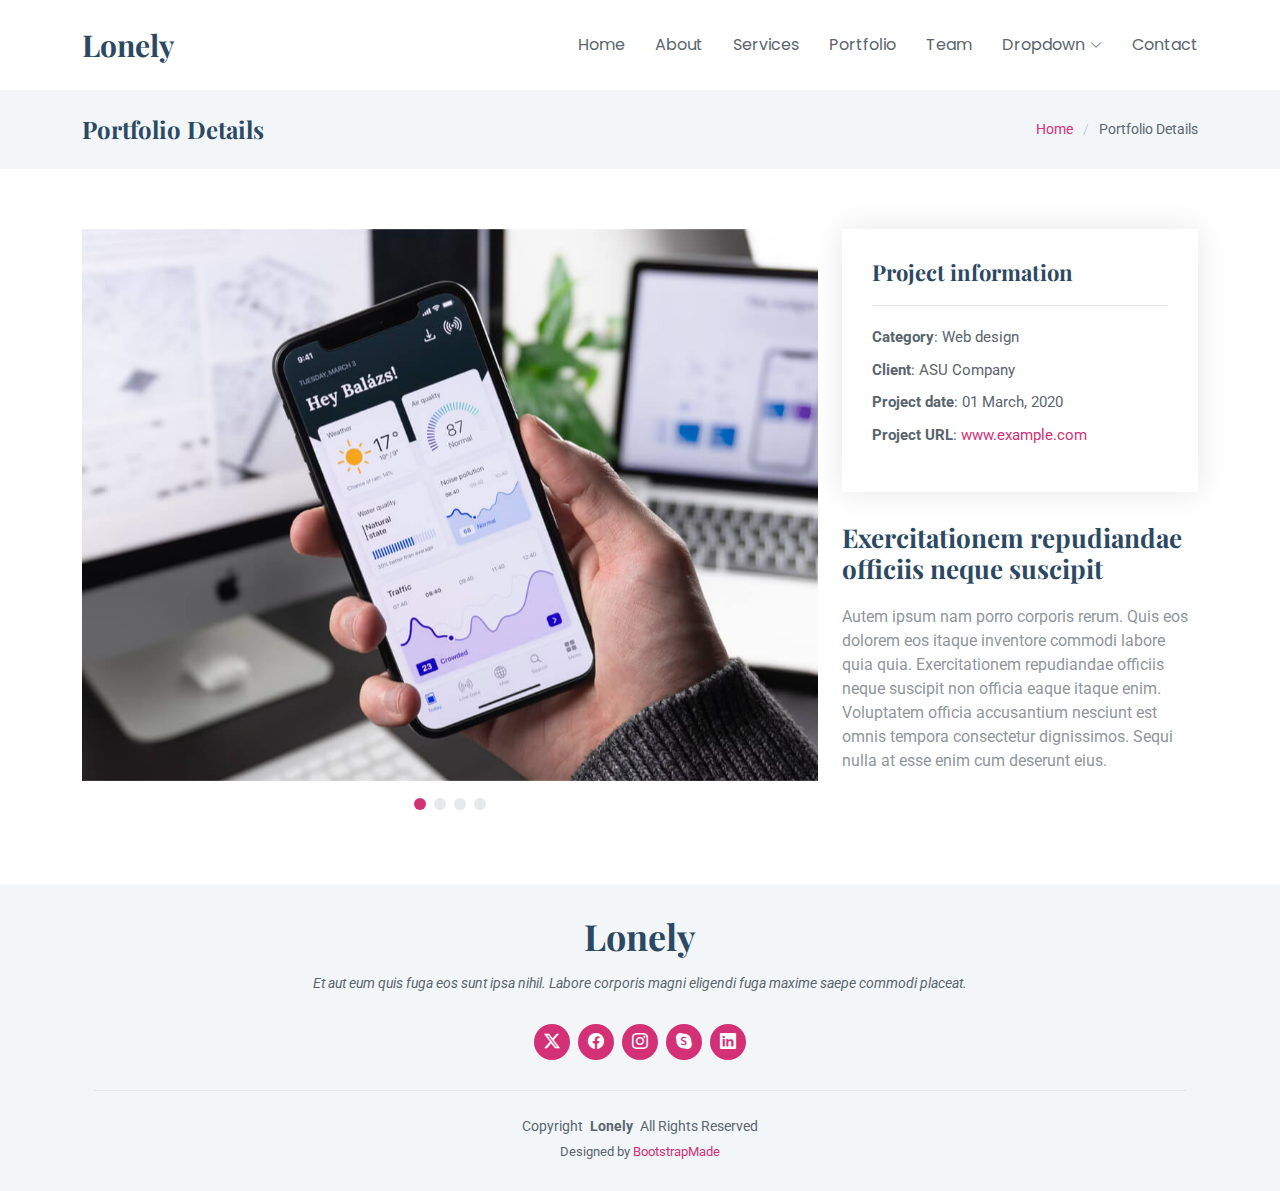
<file: portfolio-details.html>
<!DOCTYPE html>
<html lang="en">

<head>
  <meta charset="utf-8">
  <meta content="width=device-width, initial-scale=1.0" name="viewport">
  <title>Portfolio Details - Lonely Bootstrap Template</title>
  <meta name="description" content="">
  <meta name="keywords" content="">

  <!-- Favicons -->
  <link href="assets/img/favicon.png" rel="icon">
  <link href="assets/img/apple-touch-icon.png" rel="apple-touch-icon">

  <!-- Fonts -->
  <link href="https://fonts.googleapis.com" rel="preconnect">
  <link href="https://fonts.gstatic.com" rel="preconnect" crossorigin>
  <link href="https://fonts.googleapis.com/css2?family=Roboto:ital,wght@0,100;0,300;0,400;0,500;0,700;0,900;1,100;1,300;1,400;1,500;1,700;1,900&family=Poppins:ital,wght@0,100;0,200;0,300;0,400;0,500;0,600;0,700;0,800;0,900;1,100;1,200;1,300;1,400;1,500;1,600;1,700;1,800;1,900&family=Playfair+Display:ital,wght@0,400;0,500;0,600;0,700;0,800;0,900;1,400;1,500;1,600;1,700;1,800;1,900&display=swap" rel="stylesheet">

  <!-- Vendor CSS Files -->
  <link href="assets/vendor/bootstrap/css/bootstrap.min.css" rel="stylesheet">
  <link href="assets/vendor/bootstrap-icons/bootstrap-icons.css" rel="stylesheet">
  <link href="assets/vendor/aos/aos.css" rel="stylesheet">
  <link href="assets/vendor/glightbox/css/glightbox.min.css" rel="stylesheet">
  <link href="assets/vendor/swiper/swiper-bundle.min.css" rel="stylesheet">

  <!-- Main CSS File -->
  <link href="assets/css/main.css" rel="stylesheet">

  <!-- =======================================================
  * Template Name: Lonely
  * Template URL: https://bootstrapmade.com/free-html-bootstrap-template-lonely/
  * Updated: Aug 07 2024 with Bootstrap v5.3.3
  * Author: BootstrapMade.com
  * License: https://bootstrapmade.com/license/
  ======================================================== -->
</head>

<body class="portfolio-details-page">

  <header id="header" class="header d-flex align-items-center sticky-top">
    <div class="container-fluid container-xl position-relative d-flex align-items-center justify-content-between">

      <a href="index.html" class="logo d-flex align-items-center">
        <!-- Uncomment the line below if you also wish to use an image logo -->
        <!-- <img src="assets/img/logo.png" alt=""> -->
        <h1 class="sitename">Lonely</h1>
      </a>

      <nav id="navmenu" class="navmenu">
        <ul>
          <li><a href="#hero">Home</a></li>
          <li><a href="#about">About</a></li>
          <li><a href="#services">Services</a></li>
          <li><a href="#portfolio">Portfolio</a></li>
          <li><a href="#team">Team</a></li>
          <li class="dropdown"><a href="#"><span>Dropdown</span> <i class="bi bi-chevron-down toggle-dropdown"></i></a>
            <ul>
              <li><a href="#">Dropdown 1</a></li>
              <li class="dropdown"><a href="#"><span>Deep Dropdown</span> <i class="bi bi-chevron-down toggle-dropdown"></i></a>
                <ul>
                  <li><a href="#">Deep Dropdown 1</a></li>
                  <li><a href="#">Deep Dropdown 2</a></li>
                  <li><a href="#">Deep Dropdown 3</a></li>
                  <li><a href="#">Deep Dropdown 4</a></li>
                  <li><a href="#">Deep Dropdown 5</a></li>
                </ul>
              </li>
              <li><a href="#">Dropdown 2</a></li>
              <li><a href="#">Dropdown 3</a></li>
              <li><a href="#">Dropdown 4</a></li>
            </ul>
          </li>
          <li><a href="#contact">Contact</a></li>
        </ul>
        <i class="mobile-nav-toggle d-xl-none bi bi-list"></i>
      </nav>

    </div>
  </header>

  <main class="main">

    <!-- Page Title -->
    <div class="page-title light-background">
      <div class="container d-lg-flex justify-content-between align-items-center">
        <h1 class="mb-2 mb-lg-0">Portfolio Details</h1>
        <nav class="breadcrumbs">
          <ol>
            <li><a href="index.html">Home</a></li>
            <li class="current">Portfolio Details</li>
          </ol>
        </nav>
      </div>
    </div><!-- End Page Title -->

    <!-- Portfolio Details Section -->
    <section id="portfolio-details" class="portfolio-details section">

      <div class="container" data-aos="fade-up" data-aos-delay="100">

        <div class="row gy-4">

          <div class="col-lg-8">
            <div class="portfolio-details-slider swiper init-swiper">

              <script type="application/json" class="swiper-config">
                {
                  "loop": true,
                  "speed": 600,
                  "autoplay": {
                    "delay": 5000
                  },
                  "slidesPerView": "auto",
                  "pagination": {
                    "el": ".swiper-pagination",
                    "type": "bullets",
                    "clickable": true
                  }
                }
              </script>

              <div class="swiper-wrapper align-items-center">

                <div class="swiper-slide">
                  <img src="assets/img/portfolio/app-1.jpg" alt="">
                </div>

                <div class="swiper-slide">
                  <img src="assets/img/portfolio/product-1.jpg" alt="">
                </div>

                <div class="swiper-slide">
                  <img src="assets/img/portfolio/branding-1.jpg" alt="">
                </div>

                <div class="swiper-slide">
                  <img src="assets/img/portfolio/books-1.jpg" alt="">
                </div>

              </div>
              <div class="swiper-pagination"></div>
            </div>
          </div>

          <div class="col-lg-4">
            <div class="portfolio-info" data-aos="fade-up" data-aos-delay="200">
              <h3>Project information</h3>
              <ul>
                <li><strong>Category</strong>: Web design</li>
                <li><strong>Client</strong>: ASU Company</li>
                <li><strong>Project date</strong>: 01 March, 2020</li>
                <li><strong>Project URL</strong>: <a href="#">www.example.com</a></li>
              </ul>
            </div>
            <div class="portfolio-description" data-aos="fade-up" data-aos-delay="300">
              <h2>Exercitationem repudiandae officiis neque suscipit</h2>
              <p>
                Autem ipsum nam porro corporis rerum. Quis eos dolorem eos itaque inventore commodi labore quia quia. Exercitationem repudiandae officiis neque suscipit non officia eaque itaque enim. Voluptatem officia accusantium nesciunt est omnis tempora consectetur dignissimos. Sequi nulla at esse enim cum deserunt eius.
              </p>
            </div>
          </div>

        </div>

      </div>

    </section><!-- /Portfolio Details Section -->

  </main>

  <footer id="footer" class="footer light-background">
    <div class="container">
      <h3 class="sitename">Lonely</h3>
      <p>Et aut eum quis fuga eos sunt ipsa nihil. Labore corporis magni eligendi fuga maxime saepe commodi placeat.</p>
      <div class="social-links d-flex justify-content-center">
        <a href=""><i class="bi bi-twitter-x"></i></a>
        <a href=""><i class="bi bi-facebook"></i></a>
        <a href=""><i class="bi bi-instagram"></i></a>
        <a href=""><i class="bi bi-skype"></i></a>
        <a href=""><i class="bi bi-linkedin"></i></a>
      </div>
      <div class="container">
        <div class="copyright">
          <span>Copyright</span> <strong class="px-1 sitename">Lonely</strong> <span>All Rights Reserved</span>
        </div>
        <div class="credits">
          <!-- All the links in the footer should remain intact. -->
          <!-- You can delete the links only if you've purchased the pro version. -->
          <!-- Licensing information: https://bootstrapmade.com/license/ -->
          <!-- Purchase the pro version with working PHP/AJAX contact form: [buy-url] -->
          Designed by <a href="https://bootstrapmade.com/">BootstrapMade</a>
        </div>
      </div>
    </div>
  </footer>

  <!-- Scroll Top -->
  <a href="#" id="scroll-top" class="scroll-top d-flex align-items-center justify-content-center"><i class="bi bi-arrow-up-short"></i></a>

  <!-- Preloader -->
  <div id="preloader"></div>

  <!-- Vendor JS Files -->
  <script src="assets/vendor/bootstrap/js/bootstrap.bundle.min.js"></script>
  <script src="assets/vendor/php-email-form/validate.js"></script>
  <script src="assets/vendor/aos/aos.js"></script>
  <script src="assets/vendor/waypoints/noframework.waypoints.js"></script>
  <script src="assets/vendor/glightbox/js/glightbox.min.js"></script>
  <script src="assets/vendor/imagesloaded/imagesloaded.pkgd.min.js"></script>
  <script src="assets/vendor/isotope-layout/isotope.pkgd.min.js"></script>
  <script src="assets/vendor/swiper/swiper-bundle.min.js"></script>

  <!-- Main JS File -->
  <script src="assets/js/main.js"></script>

</body>

</html>
</file>
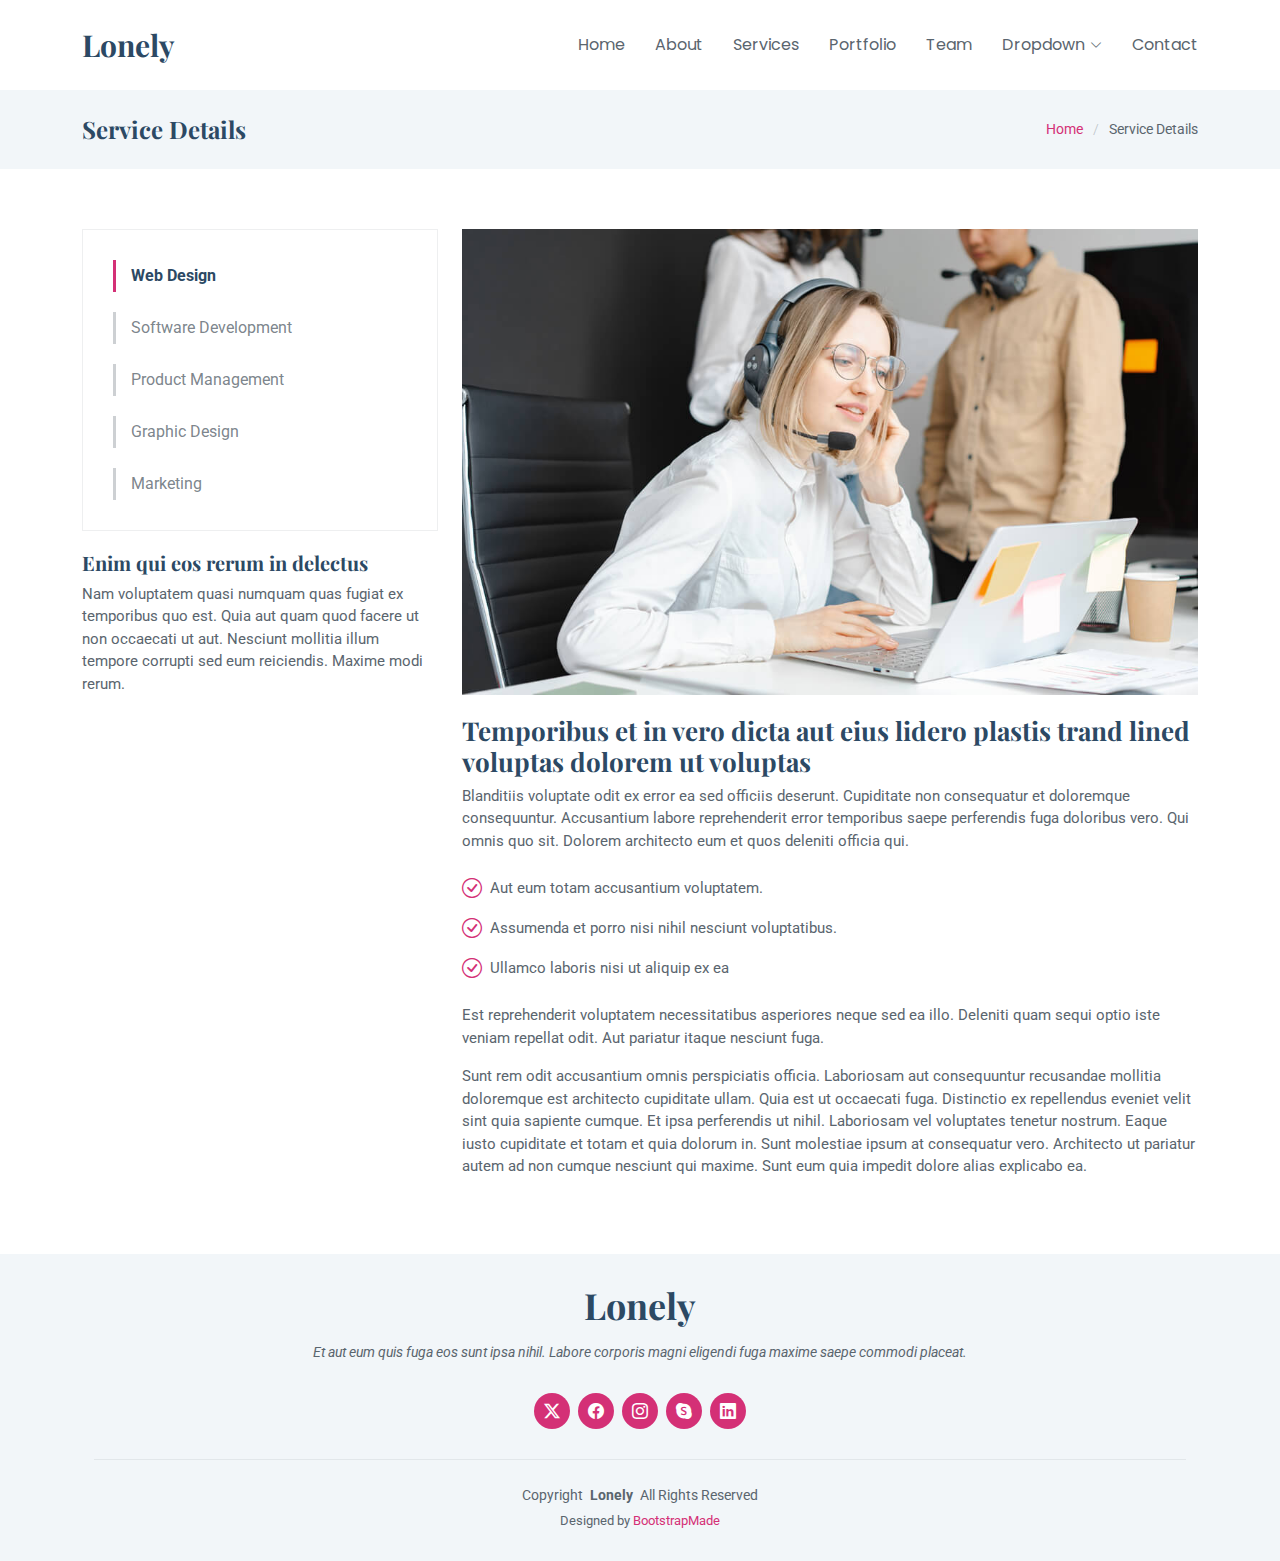
<file: service-details.html>
<!DOCTYPE html>
<html lang="en">

<head>
  <meta charset="utf-8">
  <meta content="width=device-width, initial-scale=1.0" name="viewport">
  <title>Service Details - Lonely Bootstrap Template</title>
  <meta name="description" content="">
  <meta name="keywords" content="">

  <!-- Favicons -->
  <link href="assets/img/favicon.png" rel="icon">
  <link href="assets/img/apple-touch-icon.png" rel="apple-touch-icon">

  <!-- Fonts -->
  <link href="https://fonts.googleapis.com" rel="preconnect">
  <link href="https://fonts.gstatic.com" rel="preconnect" crossorigin>
  <link href="https://fonts.googleapis.com/css2?family=Roboto:ital,wght@0,100;0,300;0,400;0,500;0,700;0,900;1,100;1,300;1,400;1,500;1,700;1,900&family=Poppins:ital,wght@0,100;0,200;0,300;0,400;0,500;0,600;0,700;0,800;0,900;1,100;1,200;1,300;1,400;1,500;1,600;1,700;1,800;1,900&family=Playfair+Display:ital,wght@0,400;0,500;0,600;0,700;0,800;0,900;1,400;1,500;1,600;1,700;1,800;1,900&display=swap" rel="stylesheet">

  <!-- Vendor CSS Files -->
  <link href="assets/vendor/bootstrap/css/bootstrap.min.css" rel="stylesheet">
  <link href="assets/vendor/bootstrap-icons/bootstrap-icons.css" rel="stylesheet">
  <link href="assets/vendor/aos/aos.css" rel="stylesheet">
  <link href="assets/vendor/glightbox/css/glightbox.min.css" rel="stylesheet">
  <link href="assets/vendor/swiper/swiper-bundle.min.css" rel="stylesheet">

  <!-- Main CSS File -->
  <link href="assets/css/main.css" rel="stylesheet">

  <!-- =======================================================
  * Template Name: Lonely
  * Template URL: https://bootstrapmade.com/free-html-bootstrap-template-lonely/
  * Updated: Aug 07 2024 with Bootstrap v5.3.3
  * Author: BootstrapMade.com
  * License: https://bootstrapmade.com/license/
  ======================================================== -->
</head>

<body class="service-details-page">

  <header id="header" class="header d-flex align-items-center sticky-top">
    <div class="container-fluid container-xl position-relative d-flex align-items-center justify-content-between">

      <a href="index.html" class="logo d-flex align-items-center">
        <!-- Uncomment the line below if you also wish to use an image logo -->
        <!-- <img src="assets/img/logo.png" alt=""> -->
        <h1 class="sitename">Lonely</h1>
      </a>

      <nav id="navmenu" class="navmenu">
        <ul>
          <li><a href="#hero">Home</a></li>
          <li><a href="#about">About</a></li>
          <li><a href="#services">Services</a></li>
          <li><a href="#portfolio">Portfolio</a></li>
          <li><a href="#team">Team</a></li>
          <li class="dropdown"><a href="#"><span>Dropdown</span> <i class="bi bi-chevron-down toggle-dropdown"></i></a>
            <ul>
              <li><a href="#">Dropdown 1</a></li>
              <li class="dropdown"><a href="#"><span>Deep Dropdown</span> <i class="bi bi-chevron-down toggle-dropdown"></i></a>
                <ul>
                  <li><a href="#">Deep Dropdown 1</a></li>
                  <li><a href="#">Deep Dropdown 2</a></li>
                  <li><a href="#">Deep Dropdown 3</a></li>
                  <li><a href="#">Deep Dropdown 4</a></li>
                  <li><a href="#">Deep Dropdown 5</a></li>
                </ul>
              </li>
              <li><a href="#">Dropdown 2</a></li>
              <li><a href="#">Dropdown 3</a></li>
              <li><a href="#">Dropdown 4</a></li>
            </ul>
          </li>
          <li><a href="#contact">Contact</a></li>
        </ul>
        <i class="mobile-nav-toggle d-xl-none bi bi-list"></i>
      </nav>

    </div>
  </header>

  <main class="main">

    <!-- Page Title -->
    <div class="page-title light-background">
      <div class="container d-lg-flex justify-content-between align-items-center">
        <h1 class="mb-2 mb-lg-0">Service Details</h1>
        <nav class="breadcrumbs">
          <ol>
            <li><a href="index.html">Home</a></li>
            <li class="current">Service Details</li>
          </ol>
        </nav>
      </div>
    </div><!-- End Page Title -->

    <!-- Service Details Section -->
    <section id="service-details" class="service-details section">

      <div class="container">

        <div class="row gy-4">

          <div class="col-lg-4" data-aos="fade-up" data-aos-delay="100">
            <div class="services-list">
              <a href="#" class="active">Web Design</a>
              <a href="#">Software Development</a>
              <a href="#">Product Management</a>
              <a href="#">Graphic Design</a>
              <a href="#">Marketing</a>
            </div>

            <h4>Enim qui eos rerum in delectus</h4>
            <p>Nam voluptatem quasi numquam quas fugiat ex temporibus quo est. Quia aut quam quod facere ut non occaecati ut aut. Nesciunt mollitia illum tempore corrupti sed eum reiciendis. Maxime modi rerum.</p>
          </div>

          <div class="col-lg-8" data-aos="fade-up" data-aos-delay="200">
            <img src="assets/img/services.jpg" alt="" class="img-fluid services-img">
            <h3>Temporibus et in vero dicta aut eius lidero plastis trand lined voluptas dolorem ut voluptas</h3>
            <p>
              Blanditiis voluptate odit ex error ea sed officiis deserunt. Cupiditate non consequatur et doloremque consequuntur. Accusantium labore reprehenderit error temporibus saepe perferendis fuga doloribus vero. Qui omnis quo sit. Dolorem architecto eum et quos deleniti officia qui.
            </p>
            <ul>
              <li><i class="bi bi-check-circle"></i> <span>Aut eum totam accusantium voluptatem.</span></li>
              <li><i class="bi bi-check-circle"></i> <span>Assumenda et porro nisi nihil nesciunt voluptatibus.</span></li>
              <li><i class="bi bi-check-circle"></i> <span>Ullamco laboris nisi ut aliquip ex ea</span></li>
            </ul>
            <p>
              Est reprehenderit voluptatem necessitatibus asperiores neque sed ea illo. Deleniti quam sequi optio iste veniam repellat odit. Aut pariatur itaque nesciunt fuga.
            </p>
            <p>
              Sunt rem odit accusantium omnis perspiciatis officia. Laboriosam aut consequuntur recusandae mollitia doloremque est architecto cupiditate ullam. Quia est ut occaecati fuga. Distinctio ex repellendus eveniet velit sint quia sapiente cumque. Et ipsa perferendis ut nihil. Laboriosam vel voluptates tenetur nostrum. Eaque iusto cupiditate et totam et quia dolorum in. Sunt molestiae ipsum at consequatur vero. Architecto ut pariatur autem ad non cumque nesciunt qui maxime. Sunt eum quia impedit dolore alias explicabo ea.
            </p>
          </div>

        </div>

      </div>

    </section><!-- /Service Details Section -->

  </main>

  <footer id="footer" class="footer light-background">
    <div class="container">
      <h3 class="sitename">Lonely</h3>
      <p>Et aut eum quis fuga eos sunt ipsa nihil. Labore corporis magni eligendi fuga maxime saepe commodi placeat.</p>
      <div class="social-links d-flex justify-content-center">
        <a href=""><i class="bi bi-twitter-x"></i></a>
        <a href=""><i class="bi bi-facebook"></i></a>
        <a href=""><i class="bi bi-instagram"></i></a>
        <a href=""><i class="bi bi-skype"></i></a>
        <a href=""><i class="bi bi-linkedin"></i></a>
      </div>
      <div class="container">
        <div class="copyright">
          <span>Copyright</span> <strong class="px-1 sitename">Lonely</strong> <span>All Rights Reserved</span>
        </div>
        <div class="credits">
          <!-- All the links in the footer should remain intact. -->
          <!-- You can delete the links only if you've purchased the pro version. -->
          <!-- Licensing information: https://bootstrapmade.com/license/ -->
          <!-- Purchase the pro version with working PHP/AJAX contact form: [buy-url] -->
          Designed by <a href="https://bootstrapmade.com/">BootstrapMade</a>
        </div>
      </div>
    </div>
  </footer>

  <!-- Scroll Top -->
  <a href="#" id="scroll-top" class="scroll-top d-flex align-items-center justify-content-center"><i class="bi bi-arrow-up-short"></i></a>

  <!-- Preloader -->
  <div id="preloader"></div>

  <!-- Vendor JS Files -->
  <script src="assets/vendor/bootstrap/js/bootstrap.bundle.min.js"></script>
  <script src="assets/vendor/php-email-form/validate.js"></script>
  <script src="assets/vendor/aos/aos.js"></script>
  <script src="assets/vendor/waypoints/noframework.waypoints.js"></script>
  <script src="assets/vendor/glightbox/js/glightbox.min.js"></script>
  <script src="assets/vendor/imagesloaded/imagesloaded.pkgd.min.js"></script>
  <script src="assets/vendor/isotope-layout/isotope.pkgd.min.js"></script>
  <script src="assets/vendor/swiper/swiper-bundle.min.js"></script>

  <!-- Main JS File -->
  <script src="assets/js/main.js"></script>

</body>

</html>
</file>
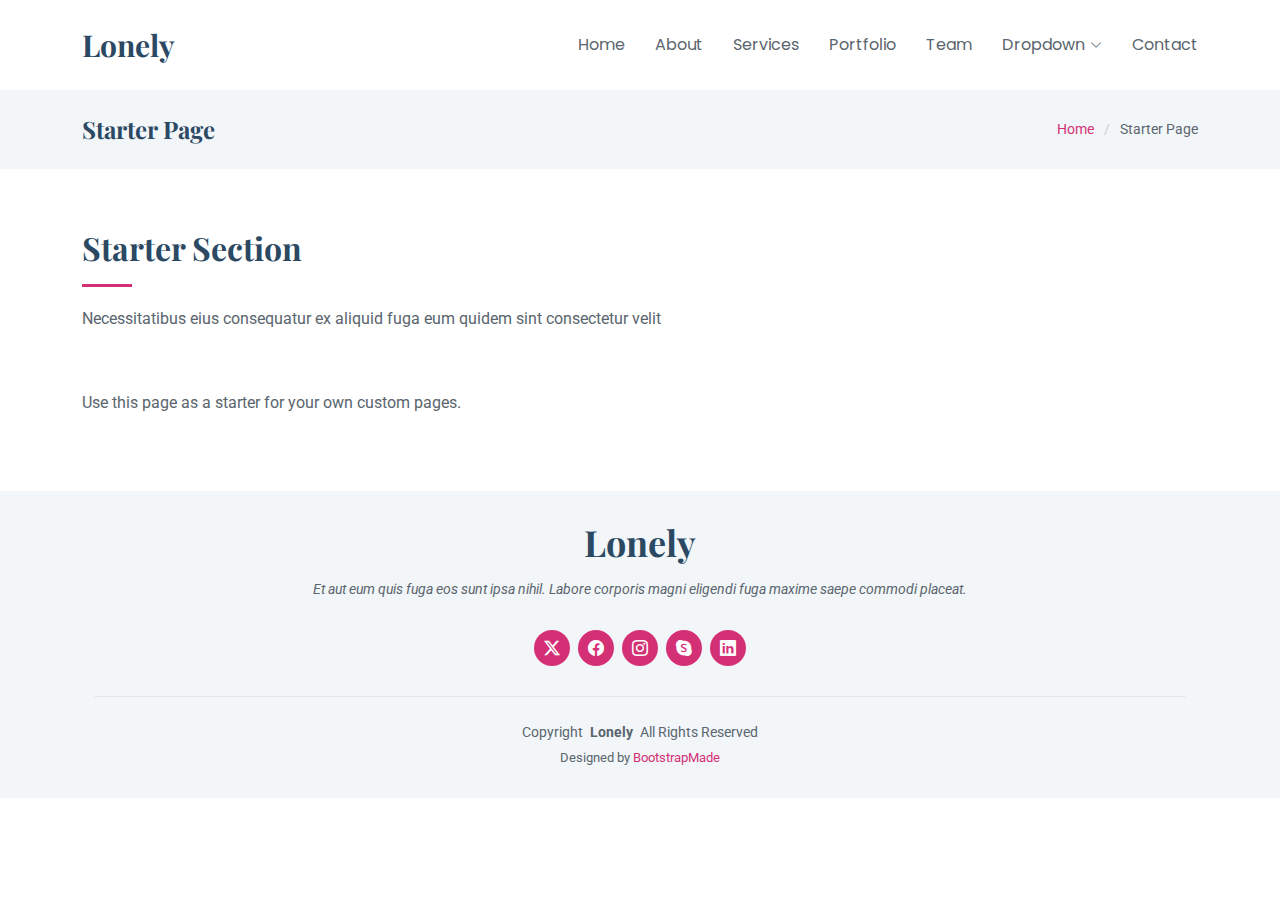
<file: starter-page.html>
<!DOCTYPE html>
<html lang="en">

<head>
  <meta charset="utf-8">
  <meta content="width=device-width, initial-scale=1.0" name="viewport">
  <title>Starter Page - Lonely Bootstrap Template</title>
  <meta name="description" content="">
  <meta name="keywords" content="">

  <!-- Favicons -->
  <link href="assets/img/favicon.png" rel="icon">
  <link href="assets/img/apple-touch-icon.png" rel="apple-touch-icon">

  <!-- Fonts -->
  <link href="https://fonts.googleapis.com" rel="preconnect">
  <link href="https://fonts.gstatic.com" rel="preconnect" crossorigin>
  <link href="https://fonts.googleapis.com/css2?family=Roboto:ital,wght@0,100;0,300;0,400;0,500;0,700;0,900;1,100;1,300;1,400;1,500;1,700;1,900&family=Poppins:ital,wght@0,100;0,200;0,300;0,400;0,500;0,600;0,700;0,800;0,900;1,100;1,200;1,300;1,400;1,500;1,600;1,700;1,800;1,900&family=Playfair+Display:ital,wght@0,400;0,500;0,600;0,700;0,800;0,900;1,400;1,500;1,600;1,700;1,800;1,900&display=swap" rel="stylesheet">

  <!-- Vendor CSS Files -->
  <link href="assets/vendor/bootstrap/css/bootstrap.min.css" rel="stylesheet">
  <link href="assets/vendor/bootstrap-icons/bootstrap-icons.css" rel="stylesheet">
  <link href="assets/vendor/aos/aos.css" rel="stylesheet">
  <link href="assets/vendor/glightbox/css/glightbox.min.css" rel="stylesheet">
  <link href="assets/vendor/swiper/swiper-bundle.min.css" rel="stylesheet">

  <!-- Main CSS File -->
  <link href="assets/css/main.css" rel="stylesheet">

  <!-- =======================================================
  * Template Name: Lonely
  * Template URL: https://bootstrapmade.com/free-html-bootstrap-template-lonely/
  * Updated: Aug 07 2024 with Bootstrap v5.3.3
  * Author: BootstrapMade.com
  * License: https://bootstrapmade.com/license/
  ======================================================== -->
</head>

<body class="starter-page-page">

  <header id="header" class="header d-flex align-items-center sticky-top">
    <div class="container-fluid container-xl position-relative d-flex align-items-center justify-content-between">

      <a href="index.html" class="logo d-flex align-items-center">
        <!-- Uncomment the line below if you also wish to use an image logo -->
        <!-- <img src="assets/img/logo.png" alt=""> -->
        <h1 class="sitename">Lonely</h1>
      </a>

      <nav id="navmenu" class="navmenu">
        <ul>
          <li><a href="#hero">Home</a></li>
          <li><a href="#about">About</a></li>
          <li><a href="#services">Services</a></li>
          <li><a href="#portfolio">Portfolio</a></li>
          <li><a href="#team">Team</a></li>
          <li class="dropdown"><a href="#"><span>Dropdown</span> <i class="bi bi-chevron-down toggle-dropdown"></i></a>
            <ul>
              <li><a href="#">Dropdown 1</a></li>
              <li class="dropdown"><a href="#"><span>Deep Dropdown</span> <i class="bi bi-chevron-down toggle-dropdown"></i></a>
                <ul>
                  <li><a href="#">Deep Dropdown 1</a></li>
                  <li><a href="#">Deep Dropdown 2</a></li>
                  <li><a href="#">Deep Dropdown 3</a></li>
                  <li><a href="#">Deep Dropdown 4</a></li>
                  <li><a href="#">Deep Dropdown 5</a></li>
                </ul>
              </li>
              <li><a href="#">Dropdown 2</a></li>
              <li><a href="#">Dropdown 3</a></li>
              <li><a href="#">Dropdown 4</a></li>
            </ul>
          </li>
          <li><a href="#contact">Contact</a></li>
        </ul>
        <i class="mobile-nav-toggle d-xl-none bi bi-list"></i>
      </nav>

    </div>
  </header>

  <main class="main">

    <!-- Page Title -->
    <div class="page-title light-background">
      <div class="container d-lg-flex justify-content-between align-items-center">
        <h1 class="mb-2 mb-lg-0">Starter Page</h1>
        <nav class="breadcrumbs">
          <ol>
            <li><a href="index.html">Home</a></li>
            <li class="current">Starter Page</li>
          </ol>
        </nav>
      </div>
    </div><!-- End Page Title -->

    <!-- Starter Section Section -->
    <section id="starter-section" class="starter-section section">

      <!-- Section Title -->
      <div class="container section-title" data-aos="fade-up">
        <h2>Starter Section</h2>
        <p>Necessitatibus eius consequatur ex aliquid fuga eum quidem sint consectetur velit</p>
      </div><!-- End Section Title -->

      <div class="container" data-aos="fade-up">
        <p>Use this page as a starter for your own custom pages.</p>
      </div>

    </section><!-- /Starter Section Section -->

  </main>

  <footer id="footer" class="footer light-background">
    <div class="container">
      <h3 class="sitename">Lonely</h3>
      <p>Et aut eum quis fuga eos sunt ipsa nihil. Labore corporis magni eligendi fuga maxime saepe commodi placeat.</p>
      <div class="social-links d-flex justify-content-center">
        <a href=""><i class="bi bi-twitter-x"></i></a>
        <a href=""><i class="bi bi-facebook"></i></a>
        <a href=""><i class="bi bi-instagram"></i></a>
        <a href=""><i class="bi bi-skype"></i></a>
        <a href=""><i class="bi bi-linkedin"></i></a>
      </div>
      <div class="container">
        <div class="copyright">
          <span>Copyright</span> <strong class="px-1 sitename">Lonely</strong> <span>All Rights Reserved</span>
        </div>
        <div class="credits">
          <!-- All the links in the footer should remain intact. -->
          <!-- You can delete the links only if you've purchased the pro version. -->
          <!-- Licensing information: https://bootstrapmade.com/license/ -->
          <!-- Purchase the pro version with working PHP/AJAX contact form: [buy-url] -->
          Designed by <a href="https://bootstrapmade.com/">BootstrapMade</a>
        </div>
      </div>
    </div>
  </footer>

  <!-- Scroll Top -->
  <a href="#" id="scroll-top" class="scroll-top d-flex align-items-center justify-content-center"><i class="bi bi-arrow-up-short"></i></a>

  <!-- Preloader -->
  <div id="preloader"></div>

  <!-- Vendor JS Files -->
  <script src="assets/vendor/bootstrap/js/bootstrap.bundle.min.js"></script>
  <script src="assets/vendor/php-email-form/validate.js"></script>
  <script src="assets/vendor/aos/aos.js"></script>
  <script src="assets/vendor/waypoints/noframework.waypoints.js"></script>
  <script src="assets/vendor/glightbox/js/glightbox.min.js"></script>
  <script src="assets/vendor/imagesloaded/imagesloaded.pkgd.min.js"></script>
  <script src="assets/vendor/isotope-layout/isotope.pkgd.min.js"></script>
  <script src="assets/vendor/swiper/swiper-bundle.min.js"></script>

  <!-- Main JS File -->
  <script src="assets/js/main.js"></script>

</body>

</html>
</file>
<file: assets/css/main.css>
/**
* Template Name: Lonely
* Template URL: https://bootstrapmade.com/free-html-bootstrap-template-lonely/
* Updated: Aug 07 2024 with Bootstrap v5.3.3
* Author: BootstrapMade.com
* License: https://bootstrapmade.com/license/
*/

/*--------------------------------------------------------------
# Font & Color Variables
# Help: https://bootstrapmade.com/color-system/
--------------------------------------------------------------*/
/* Fonts */
:root {
  --default-font: "Roboto",  system-ui, -apple-system, "Segoe UI", Roboto, "Helvetica Neue", Arial, "Noto Sans", "Liberation Sans", sans-serif, "Apple Color Emoji", "Segoe UI Emoji", "Segoe UI Symbol", "Noto Color Emoji";
  --heading-font: "Playfair Display",  sans-serif;
  --nav-font: "Poppins",  sans-serif;
}

/* Global Colors - The following color variables are used throughout the website. Updating them here will change the color scheme of the entire website */
:root { 
  --background-color: #ffffff; /* Background color for the entire website, including individual sections */
  --default-color: #5a656e; /* Default color used for the majority of the text content across the entire website */
  --heading-color: #2c4964; /* Color for headings, subheadings and title throughout the website */
  --accent-color: #d43076; /* Accent color that represents your brand on the website. It's used for buttons, links, and other elements that need to stand out */
  --surface-color: #ffffff; /* The surface color is used as a background of boxed elements within sections, such as cards, icon boxes, or other elements that require a visual separation from the global background. */
  --contrast-color: #ffffff; /* Contrast color for text, ensuring readability against backgrounds of accent, heading, or default colors. */
}

/* Nav Menu Colors - The following color variables are used specifically for the navigation menu. They are separate from the global colors to allow for more customization options */
:root {
  --nav-color: #5a656e;  /* The default color of the main navmenu links */
  --nav-hover-color: #d43076; /* Applied to main navmenu links when they are hovered over or active */
  --nav-mobile-background-color: #ffffff; /* Used as the background color for mobile navigation menu */
  --nav-dropdown-background-color: #ffffff; /* Used as the background color for dropdown items that appear when hovering over primary navigation items */
  --nav-dropdown-color: #5a656e; /* Used for navigation links of the dropdown items in the navigation menu. */
  --nav-dropdown-hover-color: #d43076; /* Similar to --nav-hover-color, this color is applied to dropdown navigation links when they are hovered over. */
}

/* Color Presets - These classes override global colors when applied to any section or element, providing reuse of the sam color scheme. */

.light-background {
  --background-color: #f2f6f9;
  --surface-color: #ffffff;
}

.dark-background {
  --background-color: #060606;
  --default-color: #ffffff;
  --heading-color: #ffffff;
  --surface-color: #252525;
  --contrast-color: #ffffff;
}

/* Smooth scroll */
:root {
  scroll-behavior: smooth;
}

/*--------------------------------------------------------------
# General Styling & Shared Classes
--------------------------------------------------------------*/
body {
  color: var(--default-color);
  background-color: var(--background-color);
  font-family: var(--default-font);
}

a {
  color: var(--accent-color);
  text-decoration: none;
  transition: 0.3s;
}

a:hover {
  color: color-mix(in srgb, var(--accent-color), transparent 25%);
  text-decoration: none;
}

h1,
h2,
h3,
h4,
h5,
h6 {
  color: var(--heading-color);
  font-family: var(--heading-font);
}

/* PHP Email Form Messages
------------------------------*/
.php-email-form .error-message {
  display: none;
  background: #df1529;
  color: #ffffff;
  text-align: left;
  padding: 15px;
  margin-bottom: 24px;
  font-weight: 600;
}

.php-email-form .sent-message {
  display: none;
  color: #ffffff;
  background: #059652;
  text-align: center;
  padding: 15px;
  margin-bottom: 24px;
  font-weight: 600;
}

.php-email-form .loading {
  display: none;
  background: var(--surface-color);
  text-align: center;
  padding: 15px;
  margin-bottom: 24px;
}

.php-email-form .loading:before {
  content: "";
  display: inline-block;
  border-radius: 50%;
  width: 24px;
  height: 24px;
  margin: 0 10px -6px 0;
  border: 3px solid var(--accent-color);
  border-top-color: var(--surface-color);
  animation: php-email-form-loading 1s linear infinite;
}

@keyframes php-email-form-loading {
  0% {
    transform: rotate(0deg);
  }

  100% {
    transform: rotate(360deg);
  }
}

/*--------------------------------------------------------------
# Global Header
--------------------------------------------------------------*/
.header {
  color: var(--default-color);
  background-color: var(--background-color);
  padding: 15px 0;
  transition: all 0.5s;
  z-index: 997;
}

.header .logo {
  line-height: 1;
}

.header .logo img {
  max-height: 32px;
  margin-right: 8px;
}

.header .logo h1 {
  font-size: 30px;
  margin: 0;
  font-weight: 700;
  color: var(--heading-color);
}

.scrolled .header {
  box-shadow: 0px 0 18px rgba(0, 0, 0, 0.1);
}

/*--------------------------------------------------------------
# Navigation Menu
--------------------------------------------------------------*/
/* Navmenu - Desktop */
@media (min-width: 1200px) {
  .navmenu {
    padding: 0;
  }

  .navmenu ul {
    margin: 0;
    padding: 0;
    display: flex;
    list-style: none;
    align-items: center;
  }

  .navmenu li {
    position: relative;
  }

  .navmenu a,
  .navmenu a:focus {
    color: var(--nav-color);
    padding: 18px 15px;
    font-size: 16px;
    font-family: var(--nav-font);
    font-weight: 400;
    display: flex;
    align-items: center;
    justify-content: space-between;
    white-space: nowrap;
    transition: 0.3s;
  }

  .navmenu a i,
  .navmenu a:focus i {
    font-size: 12px;
    line-height: 0;
    margin-left: 5px;
    transition: 0.3s;
  }

  .navmenu li:last-child a {
    padding-right: 0;
  }

  .navmenu li:hover>a,
  .navmenu .active,
  .navmenu .active:focus {
    color: var(--nav-hover-color);
  }

  .navmenu .dropdown ul {
    margin: 0;
    padding: 10px 0;
    background: var(--nav-dropdown-background-color);
    display: block;
    position: absolute;
    visibility: hidden;
    left: 14px;
    top: 130%;
    opacity: 0;
    transition: 0.3s;
    border-radius: 4px;
    z-index: 99;
    box-shadow: 0px 0px 30px rgba(0, 0, 0, 0.1);
  }

  .navmenu .dropdown ul li {
    min-width: 200px;
  }

  .navmenu .dropdown ul a {
    padding: 10px 20px;
    font-size: 15px;
    text-transform: none;
    color: var(--nav-dropdown-color);
  }

  .navmenu .dropdown ul a i {
    font-size: 12px;
  }

  .navmenu .dropdown ul a:hover,
  .navmenu .dropdown ul .active:hover,
  .navmenu .dropdown ul li:hover>a {
    color: var(--nav-dropdown-hover-color);
  }

  .navmenu .dropdown:hover>ul {
    opacity: 1;
    top: 100%;
    visibility: visible;
  }

  .navmenu .dropdown .dropdown ul {
    top: 0;
    left: -90%;
    visibility: hidden;
  }

  .navmenu .dropdown .dropdown:hover>ul {
    opacity: 1;
    top: 0;
    left: -100%;
    visibility: visible;
  }
}

/* Navmenu - Mobile */
@media (max-width: 1199px) {
  .mobile-nav-toggle {
    color: var(--nav-color);
    font-size: 28px;
    line-height: 0;
    margin-right: 10px;
    cursor: pointer;
    transition: color 0.3s;
  }

  .navmenu {
    padding: 0;
    z-index: 9997;
  }

  .navmenu ul {
    display: none;
    list-style: none;
    position: absolute;
    inset: 60px 20px 20px 20px;
    padding: 10px 0;
    margin: 0;
    border-radius: 6px;
    background-color: var(--nav-mobile-background-color);
    overflow-y: auto;
    transition: 0.3s;
    z-index: 9998;
    box-shadow: 0px 0px 30px rgba(0, 0, 0, 0.1);
  }

  .navmenu a,
  .navmenu a:focus {
    color: var(--nav-dropdown-color);
    padding: 10px 20px;
    font-family: var(--nav-font);
    font-size: 17px;
    font-weight: 500;
    display: flex;
    align-items: center;
    justify-content: space-between;
    white-space: nowrap;
    transition: 0.3s;
  }

  .navmenu a i,
  .navmenu a:focus i {
    font-size: 12px;
    line-height: 0;
    margin-left: 5px;
    width: 30px;
    height: 30px;
    display: flex;
    align-items: center;
    justify-content: center;
    border-radius: 50%;
    transition: 0.3s;
    background-color: color-mix(in srgb, var(--accent-color), transparent 90%);
  }

  .navmenu a i:hover,
  .navmenu a:focus i:hover {
    background-color: var(--accent-color);
    color: var(--contrast-color);
  }

  .navmenu a:hover,
  .navmenu .active,
  .navmenu .active:focus {
    color: var(--nav-dropdown-hover-color);
  }

  .navmenu .active i,
  .navmenu .active:focus i {
    background-color: var(--accent-color);
    color: var(--contrast-color);
    transform: rotate(180deg);
  }

  .navmenu .dropdown ul {
    position: static;
    display: none;
    z-index: 99;
    padding: 10px 0;
    margin: 10px 20px;
    background-color: var(--nav-dropdown-background-color);
    border: 1px solid color-mix(in srgb, var(--default-color), transparent 90%);
    box-shadow: none;
    transition: all 0.5s ease-in-out;
  }

  .navmenu .dropdown ul ul {
    background-color: rgba(33, 37, 41, 0.1);
  }

  .navmenu .dropdown>.dropdown-active {
    display: block;
    background-color: rgba(33, 37, 41, 0.03);
  }

  .mobile-nav-active {
    overflow: hidden;
  }

  .mobile-nav-active .mobile-nav-toggle {
    color: #fff;
    position: absolute;
    font-size: 32px;
    top: 15px;
    right: 15px;
    margin-right: 0;
    z-index: 9999;
  }

  .mobile-nav-active .navmenu {
    position: fixed;
    overflow: hidden;
    inset: 0;
    background: rgba(33, 37, 41, 0.8);
    transition: 0.3s;
  }

  .mobile-nav-active .navmenu>ul {
    display: block;
  }
}

/*--------------------------------------------------------------
# Global Footer
--------------------------------------------------------------*/
.footer {
  color: var(--default-color);
  background-color: var(--background-color);
  font-size: 14px;
  text-align: center;
  padding: 30px 0;
  position: relative;
}

.footer h3 {
  font-size: 36px;
  font-weight: 700;
  position: relative;
  padding: 0;
  margin: 0 0 15px 0;
}

.footer p {
  font-size: 15;
  font-style: italic;
  padding: 0;
  margin: 0 0 30px 0;
}

.footer .social-links {
  margin: 0 0 30px 0;
}

.footer .social-links a {
  font-size: 16px;
  display: flex;
  align-items: center;
  justify-content: center;
  background: var(--accent-color);
  color: var(--contrast-color);
  line-height: 1;
  margin: 0 4px;
  border-radius: 50%;
  text-align: center;
  width: 36px;
  height: 36px;
  transition: 0.3s;
}

.footer .social-links a:hover {
  background: color-mix(in srgb, var(--accent-color), transparent 20%);
  text-decoration: none;
}

.footer .copyright {
  padding-top: 25px;
  border-top: 1px solid color-mix(in srgb, var(--default-color), transparent 90%);
}

.footer .credits {
  font-size: 13px;
  padding-top: 5px;
}

/*--------------------------------------------------------------
# Preloader
--------------------------------------------------------------*/
#preloader {
  position: fixed;
  inset: 0;
  z-index: 999999;
  overflow: hidden;
  background: var(--background-color);
  transition: all 0.6s ease-out;
}

#preloader:before {
  content: "";
  position: fixed;
  top: calc(50% - 30px);
  left: calc(50% - 30px);
  border: 6px solid #ffffff;
  border-color: var(--accent-color) transparent var(--accent-color) transparent;
  border-radius: 50%;
  width: 60px;
  height: 60px;
  animation: animate-preloader 1.5s linear infinite;
}

@keyframes animate-preloader {
  0% {
    transform: rotate(0deg);
  }

  100% {
    transform: rotate(360deg);
  }
}

/*--------------------------------------------------------------
# Scroll Top Button
--------------------------------------------------------------*/
.scroll-top {
  position: fixed;
  visibility: hidden;
  opacity: 0;
  right: 15px;
  bottom: 15px;
  z-index: 99999;
  background-color: var(--accent-color);
  width: 40px;
  height: 40px;
  border-radius: 4px;
  transition: all 0.4s;
}

.scroll-top i {
  font-size: 24px;
  color: var(--contrast-color);
  line-height: 0;
}

.scroll-top:hover {
  background-color: color-mix(in srgb, var(--accent-color), transparent 20%);
  color: var(--contrast-color);
}

.scroll-top.active {
  visibility: visible;
  opacity: 1;
}

/*--------------------------------------------------------------
# Disable aos animation delay on mobile devices
--------------------------------------------------------------*/
@media screen and (max-width: 768px) {
  [data-aos-delay] {
    transition-delay: 0 !important;
  }
}

/*--------------------------------------------------------------
# Global Page Titles & Breadcrumbs
--------------------------------------------------------------*/
.page-title {
  color: var(--default-color);
  background-color: var(--background-color);
  padding: 25px 0;
  position: relative;
}

.page-title h1 {
  font-size: 24px;
  font-weight: 700;
}

.page-title .breadcrumbs ol {
  display: flex;
  flex-wrap: wrap;
  list-style: none;
  padding: 0;
  margin: 0;
  font-size: 14px;
  font-weight: 400;
}

.page-title .breadcrumbs ol li+li {
  padding-left: 10px;
}

.page-title .breadcrumbs ol li+li::before {
  content: "/";
  display: inline-block;
  padding-right: 10px;
  color: color-mix(in srgb, var(--default-color), transparent 70%);
}

/*--------------------------------------------------------------
# Global Sections
--------------------------------------------------------------*/
section,
.section {
  color: var(--default-color);
  background-color: var(--background-color);
  padding: 60px 0;
  scroll-margin-top: 90px;
  overflow: clip;
}

@media (max-width: 1199px) {

  section,
  .section {
    scroll-margin-top: 66px;
  }
}

/*--------------------------------------------------------------
# Global Section Titles
--------------------------------------------------------------*/
.section-title {
  padding-bottom: 60px;
  position: relative;
}

.section-title h2 {
  font-size: 32px;
  font-weight: 700;
  margin-bottom: 20px;
  padding-bottom: 20px;
  position: relative;
}

.section-title h2:after {
  content: "";
  position: absolute;
  display: block;
  width: 50px;
  height: 3px;
  background: var(--accent-color);
  left: 0;
  right: 0;
  bottom: 0;
}

.section-title p {
  margin-bottom: 0;
  
}

/*--------------------------------------------------------------
# Hero Section
--------------------------------------------------------------*/
.hero {
  background: url(../b4f61b47-d19b-48e0-815a-872f0f91829f.jpg) top center no-repeat;
  background-size: 100% 100%;
  width: 100%;
  min-height: 90vh;
  position: relative;
  padding: 120px 0 60px 0;
  display: flex;
  align-items: center;
  justify-content: center;
  height: 50rem;
}
@media  (max-width:500px) {
  .hero {
    background: url(../b4f61b47-d19b-48e0-815a-872f0f91829f.jpg) top center no-repeat;
    background-size: 100% 100%;
    width: 100%;
    min-height: 90vh;
    position: relative;
    padding: 120px 0 60px 0;
    display: flex;
    align-items: center;
    justify-content: center;
    height: 50rem;
  }
  
}


.hero:before {
  content: "";
  background: color-mix(in srgb, var(--background-color), transparent 90%);
  position: absolute;
  inset: 0;
  z-index: 2;
}

.hero img {
  position: absolute;
  inset: 0;
  display: block;
  width: 100%;
  height: 100%;
  object-fit: cover;
  z-index: 1;
}

.hero .container {
  position: relative;
  z-index: 3;
}

.hero h2 {
  margin: 0;
  font-size: 36px;
  font-weight: 700;
  line-height: 56px;
}

.hero p {
  color: rgb(220, 26, 26);
  margin: 10px 0 0 0;
  font-size: 20px;
  font-weight: 600;
  letter-spacing: 1px;
}

@media (max-width: 640px) {
  .hero h1 {
    font-size: 30px;
    line-height: 36px;
  }
}

.hero .btn-scroll {
  transition: 0.4s;
  color: color-mix(in srgb, var(--default-color), transparent 60%);
  display: block;
  margin-top: 30px;
  animation: btn-up-down 1s ease-in-out infinite alternate-reverse both;
}

.hero .btn-scroll i {
  font-size: 48px;
}

.hero .btn-scroll:hover {
  color: var(--accent-color);
}

@keyframes btn-up-down {
  0% {
    transform: translateY(5px);
  }

  100% {
    transform: translateY(-5px);
  }
}

/*--------------------------------------------------------------
# About Section
--------------------------------------------------------------*/
.about .content h2 {
  font-weight: 700;
  font-size: 24px;
}

.about .content ul {
  list-style: none;
  padding: 0;
}

.about .content ul li {
  margin-bottom: 20px;
  display: flex;
  align-items: center;
}

.about .content ul strong {
  margin-right: 10px;
}

.about .content ul i {
  font-size: 16px;
  margin-right: 5px;
  color: var(--accent-color);
  line-height: 0;
}

/*--------------------------------------------------------------
# Skills Section
--------------------------------------------------------------*/
.skills .progress {
  height: 60px;
  display: block;
  background: none;
  border-radius: 0;
}

.skills .progress .skill {
  color: var(--heading-color);
  padding: 0;
  margin: 0 0 6px 0;
  text-transform: uppercase;
  display: block;
  font-weight: 600;
  font-family: var(--heading-font);
}

.skills .progress .skill .val {
  float: right;
  font-style: normal;
}

.skills .progress-bar-wrap {
  background: color-mix(in srgb, var(--default-color), transparent 90%);
  height: 10px;
}

.skills .progress-bar {
  width: 1px;
  height: 10px;
  transition: 0.9s;
  background-color: var(--accent-color);
}

/*--------------------------------------------------------------
# Resume Section
--------------------------------------------------------------*/
.resume .resume-title {
  color: var(--heading-color);
  font-size: 26px;
  font-weight: 700;
  margin-top: 20px;
  margin-bottom: 20px;
}

.resume .resume-item {
  padding: 0 0 20px 20px;
  margin-top: -2px;
  border-left: 2px solid var(--accent-color);
  position: relative;
}

.resume .resume-item h4 {
  line-height: 18px;
  font-size: 18px;
  font-weight: 600;
  text-transform: uppercase;
  color: color-mix(in srgb, var(--default-color), transparent 20%);
  margin-bottom: 10px;
}

.resume .resume-item h5 {
  font-size: 16px;
  padding: 5px 15px;
  display: inline-block;
  font-weight: 600;
  margin-bottom: 10px;
}

.resume .resume-item ul {
  padding-left: 20px;
}

.resume .resume-item ul li {
  padding-bottom: 10px;
}

.resume .resume-item:last-child {
  padding-bottom: 0;
}

.resume .resume-item::before {
  content: "";
  position: absolute;
  width: 16px;
  height: 16px;
  border-radius: 50px;
  left: -9px;
  top: 0;
  background: var(--background-color);
  border: 2px solid var(--accent-color);
}

/*--------------------------------------------------------------
# Services Section
--------------------------------------------------------------*/
.services .service-item {
  background-color: var(--surface-color);
  box-shadow: 0px 0 25px 0 rgba(0, 0, 0, 0.1);
  padding: 50px 30px;
  transition: all 0.3s ease-in-out;
  height: 100%;
  position: relative;
  z-index: 1;
}

.services .service-item:before {
  content: "";
  position: absolute;
  background: var(--accent-color);
  inset: 100% 0 0 0;
  transition: all 0.3s;
  z-index: -1;
}

.services .service-item .icon {
  margin-bottom: 10px;
}

.services .service-item .icon i {
  color: var(--accent-color);
  font-size: 36px;
  transition: ease-in-out 0.3s;
}

.services .service-item h4 {
  font-weight: 700;
  margin-bottom: 15px;
  font-size: 20px;
}

.services .service-item h4 a {
  color: var(--heading-color);
  transition: ease-in-out 0.3s;
}

.services .service-item p {
  line-height: 24px;
  font-size: 14px;
  margin-bottom: 0;
  transition: ease-in-out 0.3s;
}

.services .service-item:hover h4 a,
.services .service-item:hover .icon i,
.services .service-item:hover p {
  color: var(--contrast-color);
}

.services .service-item:hover:before {
  background: var(--accent-color);
  inset: 0;
  border-radius: 0px;
}

/*--------------------------------------------------------------
# Portfolio Section
--------------------------------------------------------------*/
.portfolio .portfolio-filters {
  padding: 0;
  margin: 0 auto 20px auto;
  list-style: none;
  text-align: center;
}

.portfolio .portfolio-filters li {
  background-color: var(--surface-color);
  cursor: pointer;
  display: inline-block;
  padding: 8px 20px 10px 20px;
  margin: 0 2px;
  font-size: 15px;
  font-weight: 500;
  line-height: 1;
  margin-bottom: 5px;
  border-radius: 50px;
  transition: all 0.3s ease-in-out;
}

.portfolio .portfolio-filters li:hover,
.portfolio .portfolio-filters li.filter-active {
  color: var(--contrast-color);
  background-color: var(--accent-color);
}

.portfolio .portfolio-filters li:first-child {
  margin-left: 0;
}

.portfolio .portfolio-filters li:last-child {
  margin-right: 0;
}

@media (max-width: 575px) {
  .portfolio .portfolio-filters li {
    font-size: 14px;
    margin: 0 0 10px 0;
  }
}

.portfolio .portfolio-item {
  position: relative;
  overflow: hidden;
}

.portfolio .portfolio-item .portfolio-info {
  opacity: 0;
  position: absolute;
  left: 12px;
  right: 12px;
  bottom: -100%;
  z-index: 3;
  transition: all ease-in-out 0.5s;
  background: color-mix(in srgb, var(--surface-color), transparent 10%);
  padding: 15px;
}

.portfolio .portfolio-item .portfolio-info h4 {
  font-size: 18px;
  font-weight: 600;
  padding-right: 50px;
}

.portfolio .portfolio-item .portfolio-info p {
  color: color-mix(in srgb, var(--default-color), transparent 30%);
  font-size: 14px;
  margin-bottom: 0;
  padding-right: 50px;
}

.portfolio .portfolio-item .portfolio-info .preview-link,
.portfolio .portfolio-item .portfolio-info .details-link {
  position: absolute;
  right: 50px;
  font-size: 24px;
  top: calc(50% - 14px);
  color: color-mix(in srgb, var(--default-color), transparent 30%);
  transition: 0.3s;
  line-height: 0;
}

.portfolio .portfolio-item .portfolio-info .preview-link:hover,
.portfolio .portfolio-item .portfolio-info .details-link:hover {
  color: var(--accent-color);
}

.portfolio .portfolio-item .portfolio-info .details-link {
  right: 14px;
  font-size: 28px;
}

.portfolio .portfolio-item:hover .portfolio-info {
  opacity: 1;
  bottom: 0;
}

/*--------------------------------------------------------------
# Testimonials Section
--------------------------------------------------------------*/
.testimonials .testimonials-carousel,
.testimonials .testimonials-slider {
  overflow: hidden;
}

.testimonials .testimonial-item {
  box-sizing: content-box;
  min-height: 320px;
}

.testimonials .testimonial-item .testimonial-img {
  width: 90px;
  border-radius: 50%;
  margin: -40px 0 0 40px;
  position: relative;
  z-index: 2;
  border: 6px solid var(--background-color);
}

.testimonials .testimonial-item h3 {
  font-size: 18px;
  font-weight: bold;
  margin: 10px 0 5px 45px;
}

.testimonials .testimonial-item h4 {
  font-size: 14px;
  color: color-mix(in srgb, var(--default-color), transparent 20%);
  margin: 0 0 0 45px;
}

.testimonials .testimonial-item .quote-icon-left,
.testimonials .testimonial-item .quote-icon-right {
  color: color-mix(in srgb, var(--accent-color), transparent 50%);
  font-size: 26px;
  line-height: 0;
}

.testimonials .testimonial-item .quote-icon-left {
  display: inline-block;
  left: -5px;
  position: relative;
}

.testimonials .testimonial-item .quote-icon-right {
  display: inline-block;
  right: -5px;
  position: relative;
  top: 10px;
  transform: scale(-1, -1);
}

.testimonials .testimonial-item p {
  font-style: italic;
  margin: 0 15px 0 15px;
  padding: 20px 20px 60px 20px;
  background: color-mix(in srgb, var(--default-color), transparent 97%);
  position: relative;
  border-radius: 6px;
  position: relative;
  z-index: 1;
}

.testimonials .swiper-wrapper {
  height: auto;
}

.testimonials .swiper-pagination {
  margin-top: 20px;
  position: relative;
}

.testimonials .swiper-pagination .swiper-pagination-bullet {
  width: 12px;
  height: 12px;
  background-color: var(--background-color);
  opacity: 1;
  border: 1px solid var(--accent-color);
}

.testimonials .swiper-pagination .swiper-pagination-bullet-active {
  background-color: var(--accent-color);
}

/*--------------------------------------------------------------
# Contact Section
--------------------------------------------------------------*/
.contact .info-item+.info-item {
  margin-top: 40px;
}

.contact .info-item i {
  color: var(--accent-color);
  background: color-mix(in srgb, var(--accent-color), transparent 92%);
  font-size: 20px;
  width: 44px;
  height: 44px;
  display: flex;
  justify-content: center;
  align-items: center;
  border-radius: 50px;
  transition: all 0.3s ease-in-out;
  margin-right: 15px;
}

.contact .info-item h3 {
  padding: 0;
  font-size: 18px;
  font-weight: 700;
  margin-bottom: 5px;
}

.contact .info-item p {
  padding: 0;
  margin-bottom: 0;
  font-size: 14px;
}

.contact .info-item:hover i {
  background: var(--accent-color);
  color: var(--contrast-color);
}

.contact .php-email-form {
  height: 100%;
}

.contact .php-email-form input[type=text],
.contact .php-email-form input[type=email],
.contact .php-email-form textarea {
  font-size: 14px;
  padding: 10px 15px;
  box-shadow: none;
  border-radius: 0;
  color: var(--default-color);
  background-color: color-mix(in srgb, var(--background-color), transparent 50%);
  border-color: color-mix(in srgb, var(--default-color), transparent 80%);
}

.contact .php-email-form input[type=text]:focus,
.contact .php-email-form input[type=email]:focus,
.contact .php-email-form textarea:focus {
  border-color: var(--accent-color);
}

.contact .php-email-form input[type=text]::placeholder,
.contact .php-email-form input[type=email]::placeholder,
.contact .php-email-form textarea::placeholder {
  color: color-mix(in srgb, var(--default-color), transparent 70%);
}

.contact .php-email-form button[type=submit] {
  color: var(--contrast-color);
  background: var(--accent-color);
  border: 0;
  padding: 10px 30px;
  transition: 0.4s;
  border-radius: 50px;
}

.contact .php-email-form button[type=submit]:hover {
  background: color-mix(in srgb, var(--accent-color), transparent 25%);
}

/*--------------------------------------------------------------
# Portfolio Details Section
--------------------------------------------------------------*/
.portfolio-details .portfolio-details-slider img {
  width: 100%;
}

.portfolio-details .portfolio-details-slider .swiper-pagination {
  margin-top: 20px;
  position: relative;
}

.portfolio-details .portfolio-details-slider .swiper-pagination .swiper-pagination-bullet {
  width: 12px;
  height: 12px;
  background-color: color-mix(in srgb, var(--default-color), transparent 85%);
  opacity: 1;
}

.portfolio-details .portfolio-details-slider .swiper-pagination .swiper-pagination-bullet-active {
  background-color: var(--accent-color);
}

.portfolio-details .portfolio-info {
  background-color: var(--surface-color);
  padding: 30px;
  box-shadow: 0px 0 30px rgba(0, 0, 0, 0.1);
}

.portfolio-details .portfolio-info h3 {
  font-size: 22px;
  font-weight: 700;
  margin-bottom: 20px;
  padding-bottom: 20px;
  border-bottom: 1px solid color-mix(in srgb, var(--default-color), transparent 85%);
}

.portfolio-details .portfolio-info ul {
  list-style: none;
  padding: 0;
  font-size: 15px;
}

.portfolio-details .portfolio-info ul li+li {
  margin-top: 10px;
}

.portfolio-details .portfolio-description {
  padding-top: 30px;
}

.portfolio-details .portfolio-description h2 {
  font-size: 26px;
  font-weight: 700;
  margin-bottom: 20px;
}

.portfolio-details .portfolio-description p {
  padding: 0;
  color: color-mix(in srgb, var(--default-color), transparent 30%);
}

/*--------------------------------------------------------------
# Service Details Section
--------------------------------------------------------------*/
.service-details .services-list {
  background-color: var(--surface-color);
  padding: 10px 30px;
  border: 1px solid color-mix(in srgb, var(--default-color), transparent 90%);
  margin-bottom: 20px;
}

.service-details .services-list a {
  display: block;
  line-height: 1;
  padding: 8px 0 8px 15px;
  border-left: 3px solid color-mix(in srgb, var(--default-color), transparent 70%);
  margin: 20px 0;
  color: color-mix(in srgb, var(--default-color), transparent 20%);
  transition: 0.3s;
}

.service-details .services-list a.active {
  color: var(--heading-color);
  font-weight: 700;
  border-color: var(--accent-color);
}

.service-details .services-list a:hover {
  border-color: var(--accent-color);
}

.service-details .services-img {
  margin-bottom: 20px;
}

.service-details h3 {
  font-size: 26px;
  font-weight: 700;
}

.service-details h4 {
  font-size: 20px;
  font-weight: 700;
}

.service-details p {
  font-size: 15px;
}

.service-details ul {
  list-style: none;
  padding: 0;
  font-size: 15px;
}

.service-details ul li {
  padding: 5px 0;
  display: flex;
  align-items: center;
}

.service-details ul i {
  font-size: 20px;
  margin-right: 8px;
  color: var(--accent-color);
}

/*--------------------------------------------------------------
# Starter Section Section
--------------------------------------------------------------*/
.starter-section {
  /* Add your styles here */
}
</file>
